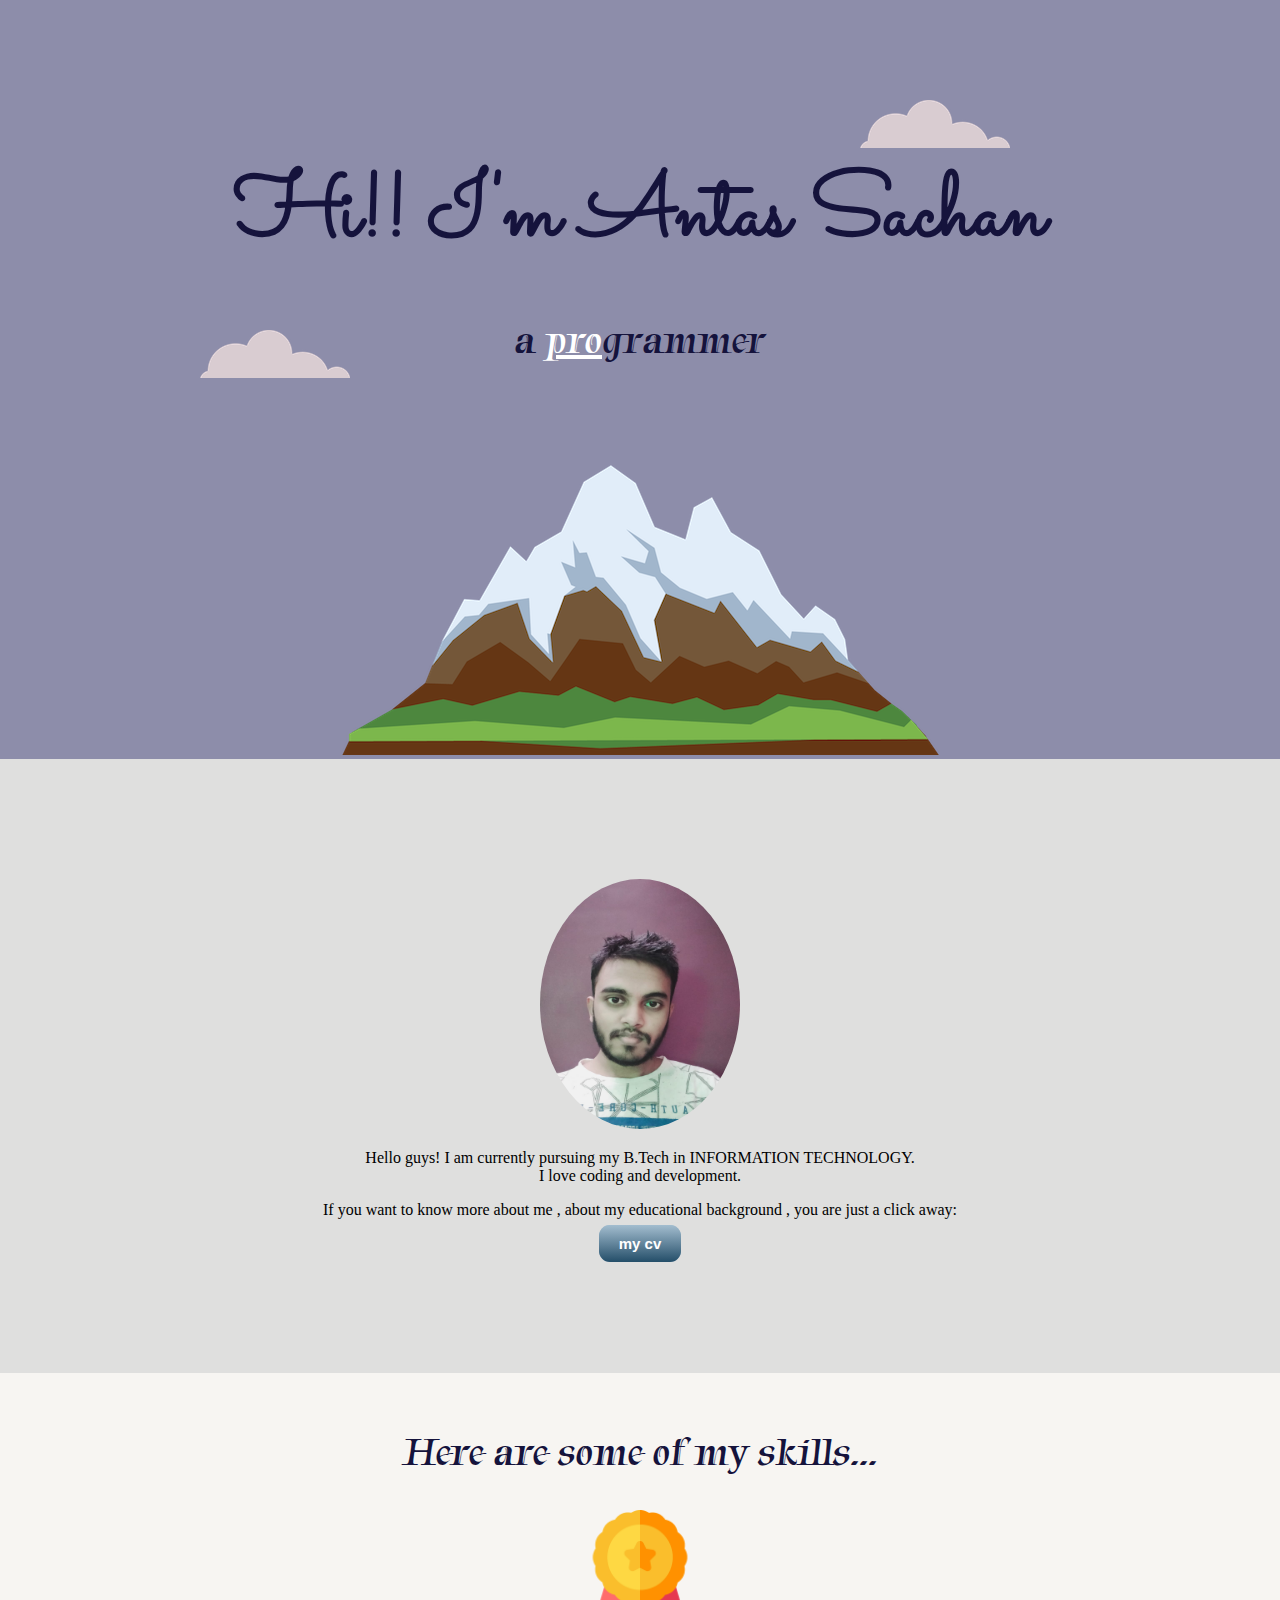
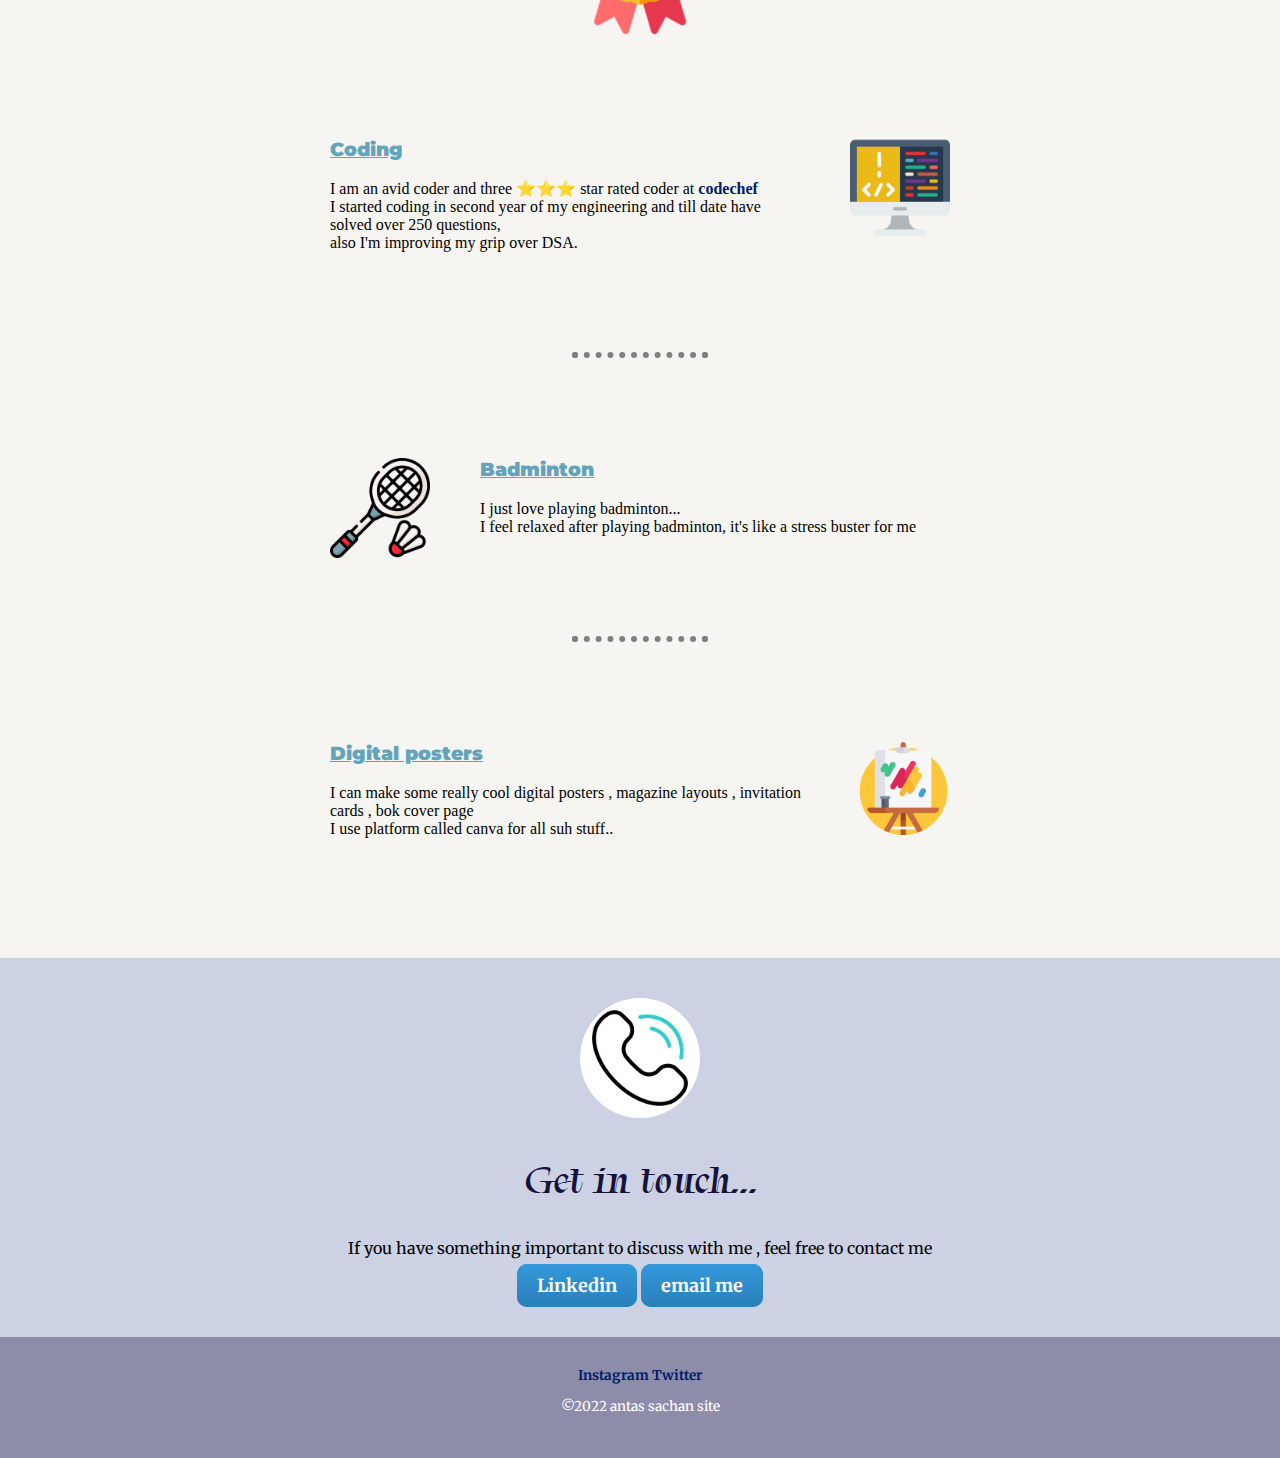
<file: index.html>
<!DOCTYPE html>
<html lang="en" dir="ltr">


<head>
  <meta charset="utf-8">
  <title> ANTAS SACHAN </title>

  <link rel="stylesheet" href="css/styles.css">
  <link rel="icon" href="favicon.ico">
  <link rel="preconnect" href="https://fonts.googleapis.com">
  <link rel="preconnect" href="https://fonts.gstatic.com" crossorigin>
  <link href="https://fonts.googleapis.com/css2?family=Merriweather&family=Montserrat:wght@200&family=Sacramento&family=Tapestry&display=swap" rel="stylesheet">
  <link rel="preconnect" href="https://fonts.googleapis.com">
  <link rel="preconnect" href="https://fonts.gstatic.com" crossorigin>
  <link href="https://fonts.googleapis.com/css2?family=Tapestry&display=swap" rel="stylesheet">
</head>


<body>
  <div class="head-container">
    <img class="top-cloud" src="cloud.png" alt="">
    <h1>
      Hi!! I'm Antas Sachan
    </h1>
    <h2>a <span class="pro">pro</span>grammer</h2>
    <img class="bottom-cloud" src="cloud.png" alt="">
    <img src="mountain.png" alt="">
  </div>

  <div class="container-1">
    <div class="profile">
      <img class="profile-pic" src="antas.jpg" alt="my pic">
      <p>Hello guys! I am currently pursuing my B.Tech in INFORMATION TECHNOLOGY.
        <br>
        I love coding and development.
      </p>
      <p>
        If you want to know more about me , about my educational background , you are just a click away:<br>
      </p>
        <a class="btn3" href="cv.html">my cv</a>
    </div>

  </div>




  <div class="container-2">

    <h2>Here are some of my skills...</h2>
    <img class="skill-image" src="medal.png" alt="">

    <div class="code-div">
      <img class="code-img" src="coding.png" alt="">
      <h3>Coding</h3>
      <p class="skills">
        I am an avid coder and three ⭐⭐⭐ star rated coder at <a href="https://www.codechef.com/users/antassachan">codechef</a>
        <br>
        I started coding in second year of my engineering and till date have solved over 250 questions,<br> also I'm improving my grip over DSA.
      </p>
    </div>

    <hr class="hr">

    <div class="badminton-div">
      <img class="badminton-img" src="badminton.png" alt="">
      <h3>Badminton</h3>
      <p class="badminton">
        I just love playing badminton...<br>I feel relaxed after playing badminton, it's like a stress buster for me
      </p>
    </div>

    <hr class="hr">

    <div class="canva">

        <img class="canvas"src="canvas.png" alt="">
        <h3>Digital posters</h3>
        <p>I can make some really cool digital posters , magazine layouts , invitation cards , bok cover page <br />
        I use platform called canva for all suh stuff..</p>


    </div>


  </div>



  <div class="contact">
    <img class="phone" src="phone.gif" alt="">
    <h2>Get in touch...</h2>
    <p>If you have something important to discuss with me , feel free to contact me</p>
    <a class="btn" href="https://www.linkedin.com/in/antas-sachan-9b547b202?lipi=urn%3Ali%3Apage%3Ad_flagship3_profile_view_base_contact_details%3BNDpowc01Q0m4PSWx0oNsXw%3D%3D">Linkedin</a>
    <a class="btn2" href="mailto:antassachan123@gmail.com?subject=feedback">email me</a>
  </div>



  <div class="social-media">
    <a href="http://www.instagram.com/antassachan">Instagram</a>
    <a href="https://twitter.com/AntasSachan?t=_XcRb0Qep38oBEo9gRn6Yg&s=08">Twitter</a>
    <p>©2022 antas sachan site</p>

  </div>

</body>

</html>
</file>
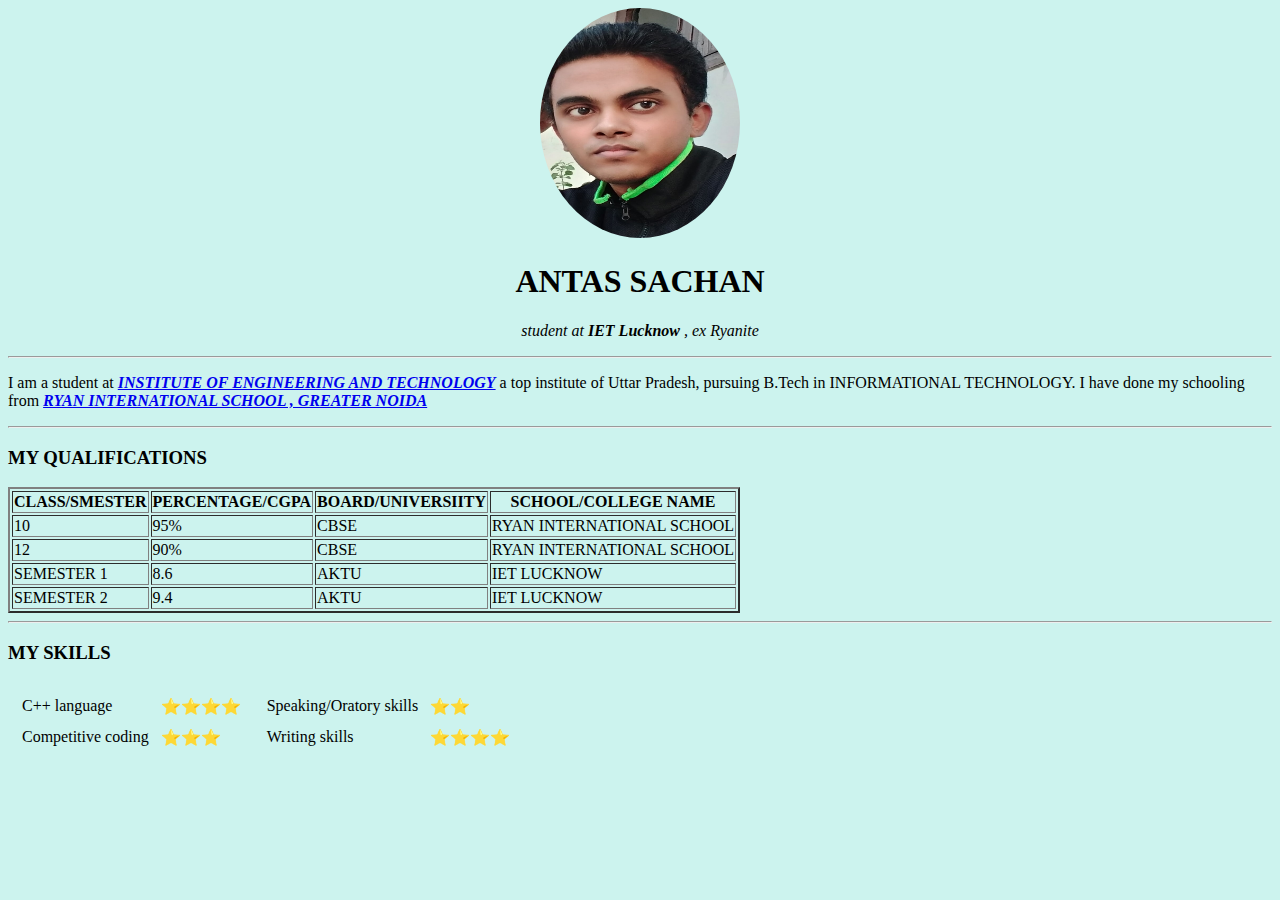
<file: cv.html>
<!DOCTYPE html>
<html lang="en" dir="ltr">

<head>
  <meta charset="utf-8">
  <title>antas personal site</title>

<link rel="stylesheet" href="css/styles2.css">

</head>




<body>
  <center>
    <img class="profilepic"src="antas sachan-min.jpg" alt="" width="200" height="230">
    <h1>ANTAS SACHAN</h1>
    <p class="P1">
      <em>student at <strong>IET Lucknow</strong> , ex Ryanite</em>
    </p>
  </center>
  <hr>
  <p class="P2">I am a student at <strong><em><a href="https://www.ietlucknow.ac.in">INSTITUTE OF ENGINEERING AND TECHNOLOGY</a></em></strong> a top institute of Uttar Pradesh,
    pursuing B.Tech in INFORMATIONAL TECHNOLOGY. I have done my schooling from <strong><em><a href="https://www.ryangroup.org/">RYAN INTERNATIONAL SCHOOL , GREATER NOIDA</a></em></strong></p>
<!--
  <ul>
    <li> <a href="hobbies.html">MY HOBBIES</a></li>
    <! <li><a href="contact me.html"><em>CONTACT ME</em></a></li> -->
  <!-- </ul> -->

  <hr>

  <h3>MY QUALIFICATIONS</h3>
  <table border="2">
    <th>CLASS/SMESTER</th>
    <th>PERCENTAGE/CGPA</th>
    <th>BOARD/UNIVERSIITY</th>
    <th>SCHOOL/COLLEGE NAME</th>
    <tr>
      <td>10</td>
      <td>95%</td>
      <td>CBSE</td>
      <td>RYAN INTERNATIONAL SCHOOL</td>
    </tr>
    <tr>
      <td>12</td>
      <td>90%</td>
      <td>CBSE</td>
      <td>RYAN INTERNATIONAL SCHOOL</td>
    </tr>
    <tr>
      <td>SEMESTER 1</td>
      <td>8.6</td>
      <td>AKTU</td>
      <td>IET LUCKNOW</td>
    </tr>
    <tr>
      <td>SEMESTER 2</td>
      <td>9.4</td>
      <td>AKTU</td>
      <td>IET LUCKNOW</td>
    </tr>
  </table>

  <hr>

  <h3>MY SKILLS</h3>

  <table>
    <tr>
      <td>
        <table cellspacing="10">
          <tr>
            <td>C++ language</td>
            <td>⭐⭐⭐⭐</td>
          </tr>
          <tr>
            <td>Competitive coding</td>
            <td>⭐⭐⭐</td>
          </tr>

        </table>
      </td>

      <td>
        <table cellspacing="10">
          <tr>
            <td>Speaking/Oratory skills</td>
            <td>⭐⭐</td>
          </tr>
          <tr>
            <td>Writing skills</td>
            <td>⭐⭐⭐⭐</td>
          </tr>
        </table>
      </td>
    </tr>
  </table>

</body>

</html>
</file>
<file: css/styles.css>
body {
  margin: 0;
  font-family: cursive;
  font-family: 'Merriweather', serif;
}
.hr{
  text-align: center;
  border: dotted grey 6px;
  border-bottom: none;
  width: 10%;
}

.pro {
  text-decoration: underline;
  color: white;
}

.p1 {
  font-family: 'Tapestry', cursive;
  font-size: 1.5em;
}

h1 {
  color: #15133C;
  font-size: 562.5%;
  margin-top: 50px;
  margin-bottom: 0;
  font-family: 'Sacramento', cursive;
}

h2 {
  color: #15133C;
  font-size: 2.5rem;
  font-family: 'Tapestry', cursive;
  font-weight: normal;
}

h3 {
  text-decoration: underline;
  color: #61A4BC;
  font-family: 'Montserrat', sans-serif;
  font-weight: 900;
}

.head-container {
  text-align: center;
  background-color: #8D8DAA;
  padding-top: 100px;
  position: relative;
}

.container-1 {
  padding: 120px;
  text-align: center;
  background-color: #DFDFDE;
  font-family: cursive;
}

.container-2 {
  padding: 20px;
  background-color: #F7F5F2;
  text-align: center;
  font-family: cursive;
}
.canva{
  text-align: left;
  margin: 100px auto 100px auto;
  width: 50%;
}
.canvas{

  width: 15%;
  float :right;
  margin-left: 50px;
}
.code-div{
  text-align: left;
  margin: 100px auto 100px auto;
  width: 50%;
}

.badminton-div{
  text-align: left;
  margin: 100px auto 100px auto;
    width: 50%;
}

.skill-image {
  width: 10%;
  height: 10%;
}

.code-img {
  margin-left: 50px;
  width: 100px;
  height: 100px;
  float: right;
}

.badminton-img {
  width: 100px;
  height: 100px;
  float: left;
  margin-right: 50px;
}

.contact {
  padding: 40px;
  text-align: center;
  background-color: #CCD1E4;
}
.phone{
  width: 10%;
  color:#CCD1E4;
  border-radius: 50%
}

.social-media{
  padding: 30px 0px;;
  text-align: center;
  background-color: #8D8DAA;
  color: white;
  font-size: 0.85rem;
}
.bottom-cloud {
  position: absolute;
  top: 330px;
  left: 200px;
}

.top-cloud {
  position: absolute;
  right: 270px;
}

.profile-pic {
  width: 200px;
  height: 250px;
  border-radius: 50%;
}

a{
  color: #001D6E;
 font-weight: bolder;
 text-decoration: none;
}
a:hover{
  color: white;
}

.btn {
  background: #3498db;
  background-image: -webkit-linear-gradient(top, #3498db, #2980b9);
  background-image: -moz-linear-gradient(top, #3498db, #2980b9);
  background-image: -ms-linear-gradient(top, #3498db, #2980b9);
  background-image: -o-linear-gradient(top, #3498db, #2980b9);
  background-image: linear-gradient(to bottom, #3498db, #2980b9);
  -webkit-border-radius: 10;
  -moz-border-radius: 10;
  border-radius: 10px;
  font-family: 'Merriweather', serif;
  color: #ffffff;
  font-size: 18px;
  padding: 10px 20px 10px 20px;
  text-decoration: none;
}

.btn:hover {
  background: #3cb0fd;
  text-decoration: none;
}




.btn2 {
  background: #3498db;
  background-image: -webkit-linear-gradient(top, #3498db, #2980b9);
  background-image: -moz-linear-gradient(top, #3498db, #2980b9);
  background-image: -ms-linear-gradient(top, #3498db, #2980b9);
  background-image: -o-linear-gradient(top, #3498db, #2980b9);
  background-image: linear-gradient(to bottom, #3498db, #2980b9);
  -webkit-border-radius: 10;
  -moz-border-radius: 10;
  border-radius: 10px;
  font-family: 'Merriweather', serif;
  color: #ffffff;
  font-size: 18px;
  padding: 10px 20px 10px 20px;
  text-decoration: none;
}

.btn2:hover {
  background: #3cb0fd;
  text-decoration: none;
}

.btn3 {
  background: #a3bdcf;
  background-image: -webkit-linear-gradient(top, #a3bdcf, #244e69);
  background-image: -moz-linear-gradient(top, #a3bdcf, #244e69);
  background-image: -ms-linear-gradient(top, #a3bdcf, #244e69);
  background-image: -o-linear-gradient(top, #a3bdcf, #244e69);
  background-image: linear-gradient(to bottom, #a3bdcf, #244e69);
  -webkit-border-radius: 11;
  -moz-border-radius: 11;
  border-radius: 11px;
  font-family: Arial;
  color: #ffff;
  font-size: 15px;
  padding: 10px 20px 10px 20px;
  text-decoration: none;
}

.btn3:hover {
  background: #75a8c7;
  text-decoration: none;
}
</file>
<file: css/styles2.css>
body{
  background-color: #CCF3EE;
}
.profilepic{
  border-radius: 50%;
}
</file>
